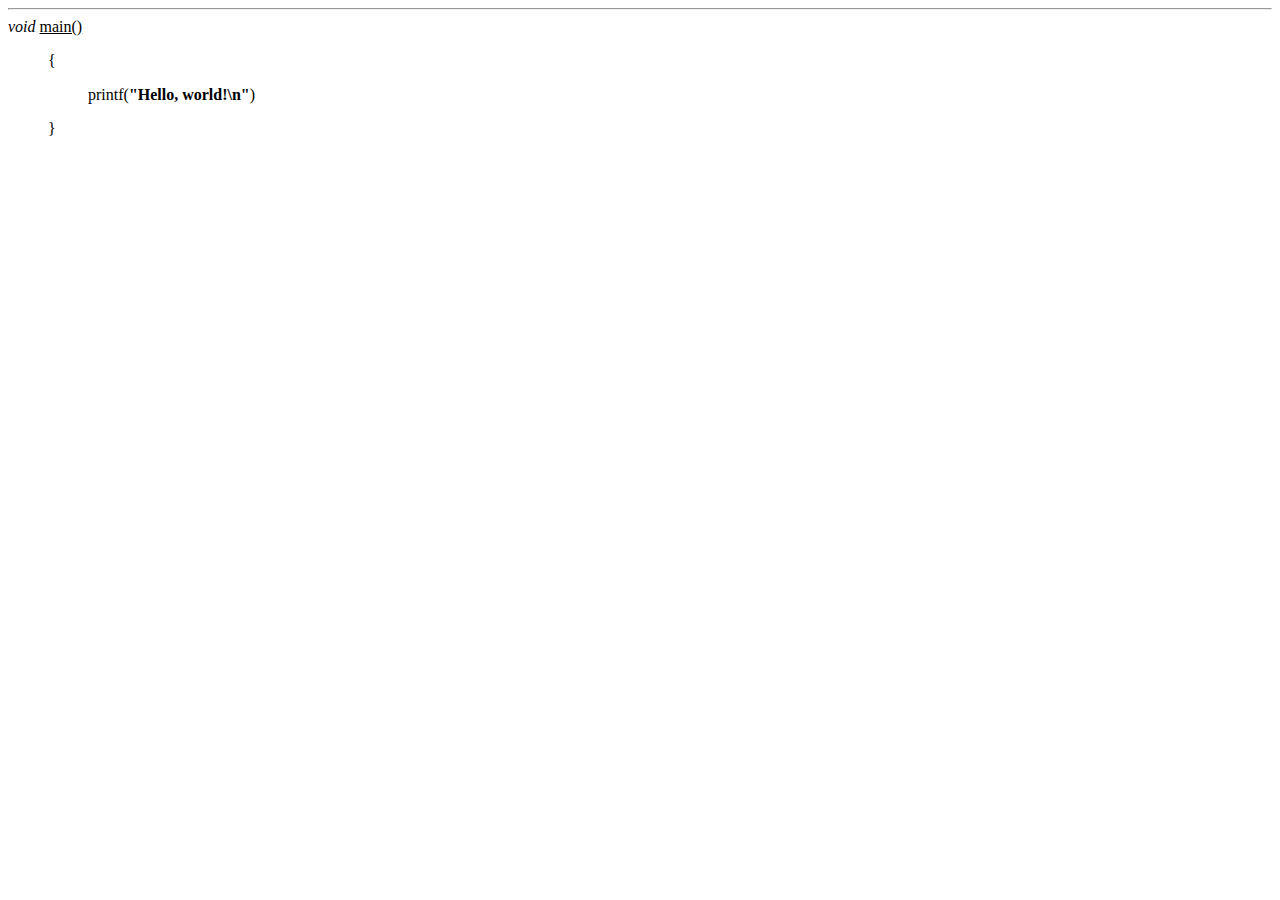
<file: NTUNHS/多媒體製作與應用/0330/index.html>
<!doctype html>
<html lang="zh-Hant-TW">
<head>
    <meta charset="UTF-8"/>
    <title>我的網頁</title>
</head>
<body>
<hr/>
<i>void</i> <u>main()</u><br/>
<blockquote>
    &lbrace;
    <blockquote>printf(<b>"Hello, world!\n"</b>)</blockquote>
    &rbrace;
</blockquote>
</body>
</html>
</file>
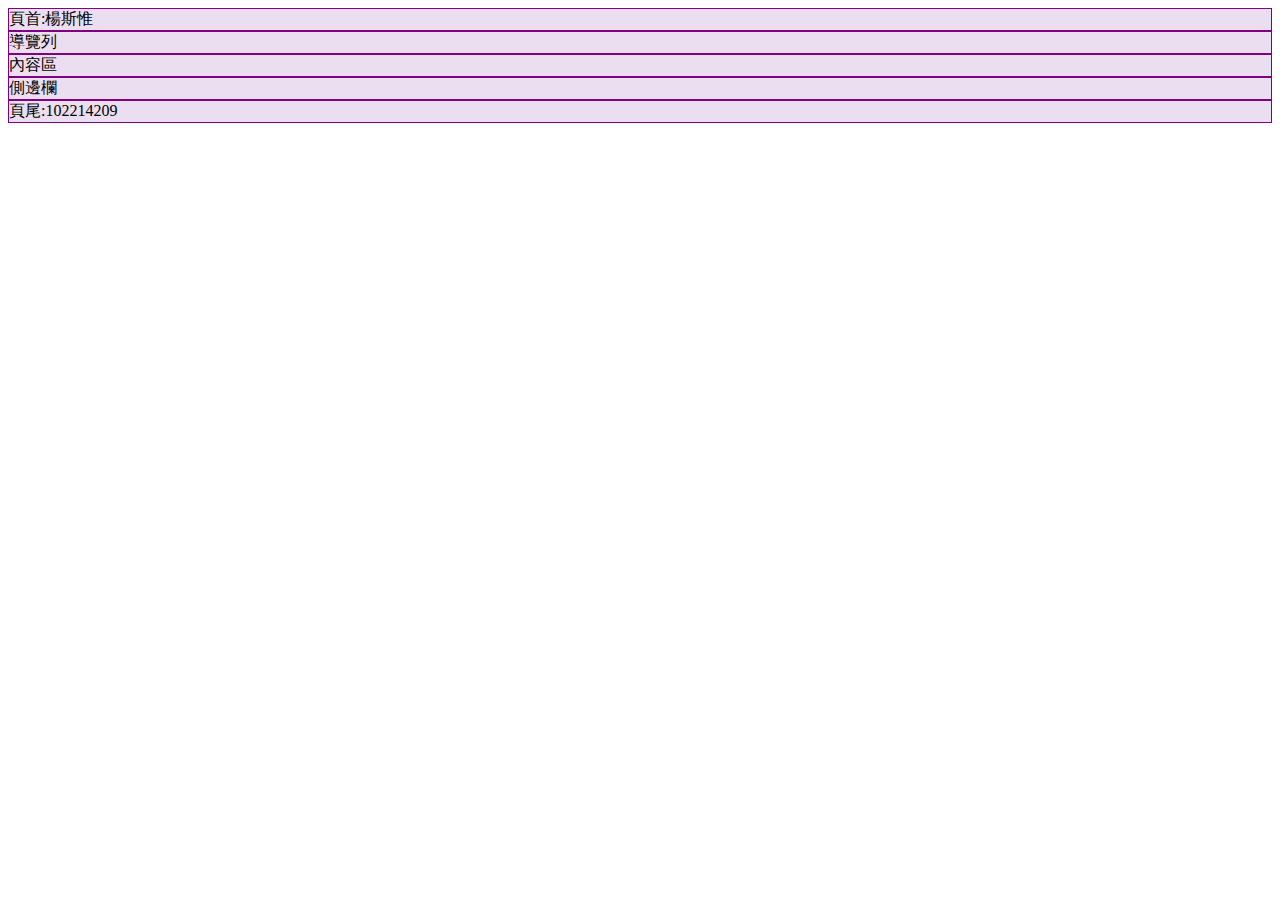
<file: NTUNHS/多媒體製作與應用/0511/index.html>
<!doctype html>
<html lang="zh-Hant-TW">
<head>
    <meta charset="UTF-8">
    <meta name="viewport" content="width=device-width, initial-scale=1.0">
    <title>5/11 個人隨堂作業</title>
    <link href="https://cdn.jsdelivr.net/npm/bootstrap@5.1.3/dist/css/bootstrap.min.css" rel="stylesheet"
          integrity="sha384-1BmE4kWBq78iYhFldvKuhfTAU6auU8tT94WrHftjDbrCEXSU1oBoqyl2QvZ6jIW3" crossorigin="anonymous">
    <script async defer src="https://cdn.jsdelivr.net/npm/bootstrap@5.1.3/dist/js/bootstrap.bundle.min.js"
            integrity="sha384-ka7Sk0Gln4gmtz2MlQnikT1wXgYsOg+OMhuP+IlRH9sENBO0LRn5q+8nbTov4+1p"
            crossorigin="anonymous"></script>
    <style>
        body > * {
            background: #ebdef0;
            border: 0.5px solid purple;
        }
    </style>
</head>
<body class="m-2 row">
<header>頁首:楊斯惟</header>
<nav class="col-md-2">導覽列</nav>
<article class="col-auto flex-grow-1">內容區</article>
<aside class="col-sm-4">側邊欄</aside>
<footer>頁尾:102214209</footer>
</body>
</html>
</file>
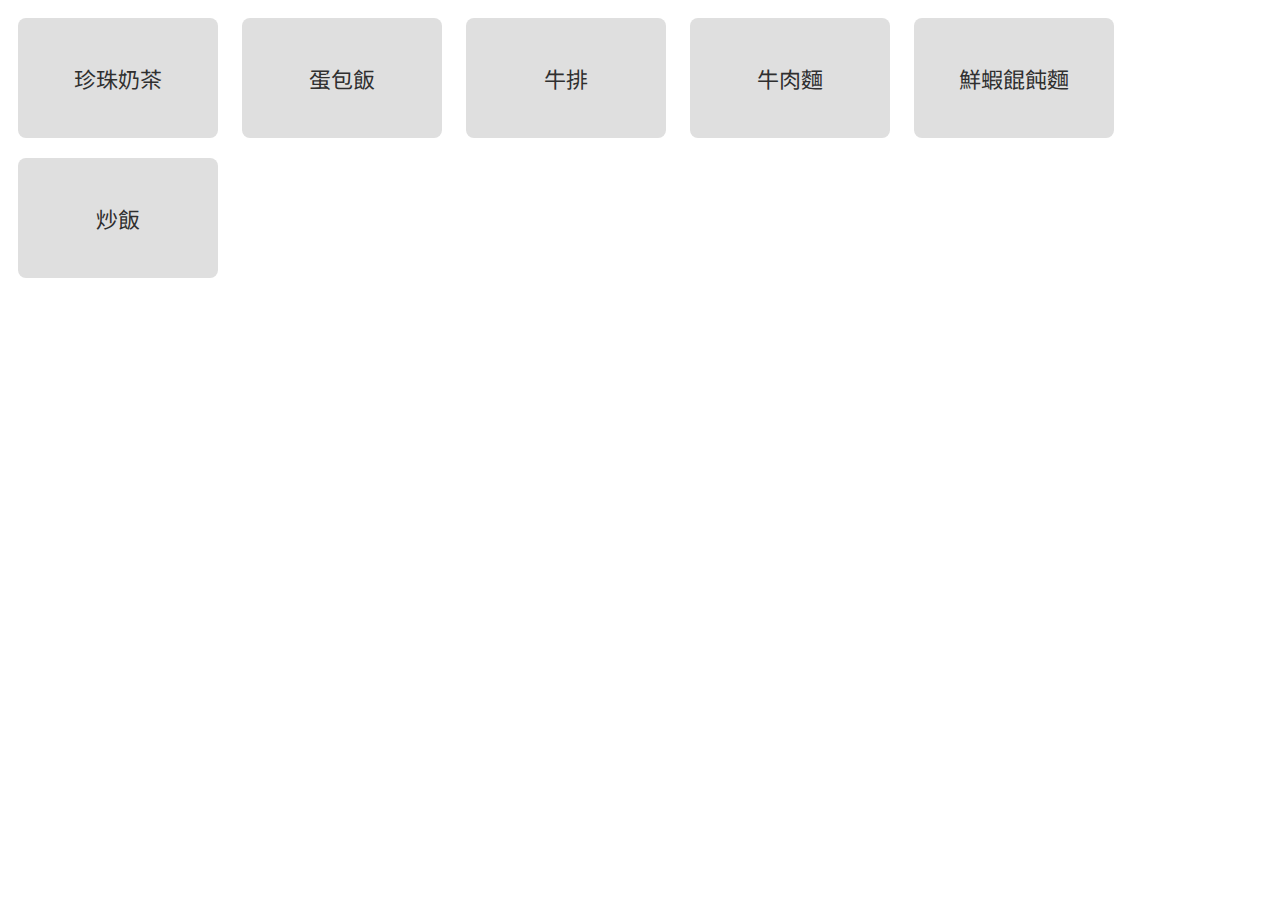
<file: TAIVS/資料庫應用實習/3-1/hw01.html>
<!doctype html>
<html>
<head>
    <title>訊二甲 30 楊斯惟 3-1</title>
    <meta charset="utf-8">
    <link rel="preconnect" href="https://fonts.googleapis.com">
    <link rel="preconnect" href="https://fonts.gstatic.com" crossorigin>
    <link href="https://fonts.googleapis.com/css2?family=Noto+Sans+TC&display=swap" rel="stylesheet">
</head>
<body>
   
    <style>
        * {
            font-family: 'Noto Sans TC', sans-serif;
        }
        
        #main {
            vertical-align: middle;
        }
        
        #main a {
            height: 120px;
            width: 200px;
            display: inline-block;
            text-align: center;
            line-height: 120px;
            text-decoration: none;
            font-size: 22px;
            color: #2F2F2F;
            background-color: #DFDFDF;
            border-radius: 8px;
            margin: 10px;
            transition-duration: 0.14s;
            vertical-align: middle;
        }
        
        #main a:hover {
            font-size: 24px;
            background-color: #CFCFCF;
        }
        
        #main a:active {
            background-color: #BABABA;
        }
        
        #modal:not(.active) {
            display: none;
        }
        
        #modal {
            top: 0;
            right: 0;
            bottom: 0;
            left: 0;
            position: fixed;
            z-index: 10;
            display: flex;
            align-items: center;
            justify-content: center;
            background-color: rgba(0, 0, 0, 0.8);
        }
        
        #modal .wrapper {
            height: 80vh;
            width: 60vw;
            overflow: hidden;
            background-color: #FFFFFF;
        }
        
        #modal .top {
            height: calc(85% - 40px);
            padding: 20px;
            display: flex;
            align-items: center;
            justify-content: center;
        }
        
        #modal .top img {
            max-height: 100%;
            min-height: 90%;
            max-width: 100%;
        }
        
        #modal .ctrl {
            height: calc(15% - 1px);
            padding: 0 60px;
            display: flex;
            align-items: center;
            justify-content: space-between;
        }

        #modal .ctrl a {
            font-size: 32px;
            display: block;
            padding-bottom: 10px;
            cursor: default;
        }
        
        #modal .ctrl button {
            color: #0000FF;
            background-color: transparent;
            font-size: 18px;
            border: 0;
            outline: 0;
            padding: 8px 16px;
            border-radius: 6px;
            transition-duration: 0.15s;
            cursor: pointer;
        }
        
        #modal .ctrl button:hover {
            background-color: #DFDFDF;
        }
        
        #modal .ctrl button:active {
            background-color: #BABABA;
        }
        
    </style>
    
    <div id="main">
        <a href="1.jpg">珍珠奶茶</a>
        <a href="2.jpg">蛋包飯</a>
        <a href="3.jpg">牛排</a>
        <a href="4.jpg">牛肉麵</a>
        <a href="5.jpg">鮮蝦餛飩麵</a>
        <a href="6.jpg">炒飯</a>
    </div>
    
    <div id="modal">
        <div class="wrapper">
            <div class="top">
            </div>
            <div class="ctrl">
                <a>範例標題</a>
                <button onclick="$('#modal').classList.remove('active');">返回菜單</button>
            </div>
        </div>
    </div>
    
    <script>
    
        const $ = i => document.querySelector(i);
        
        Array.from($("#main").children).forEach(i => {
            i.addEventListener("click", function (e) {
                e.preventDefault();
                let source = e.target.getAttribute("href");
                $("#modal .top").innerHTML = `<img src="${source}" />`;
                $("#modal .ctrl a").innerHTML = e.target.innerHTML;
                $("#modal").classList.add("active");
            });
        });
    
    </script>
    
</body>
</html>
</file>
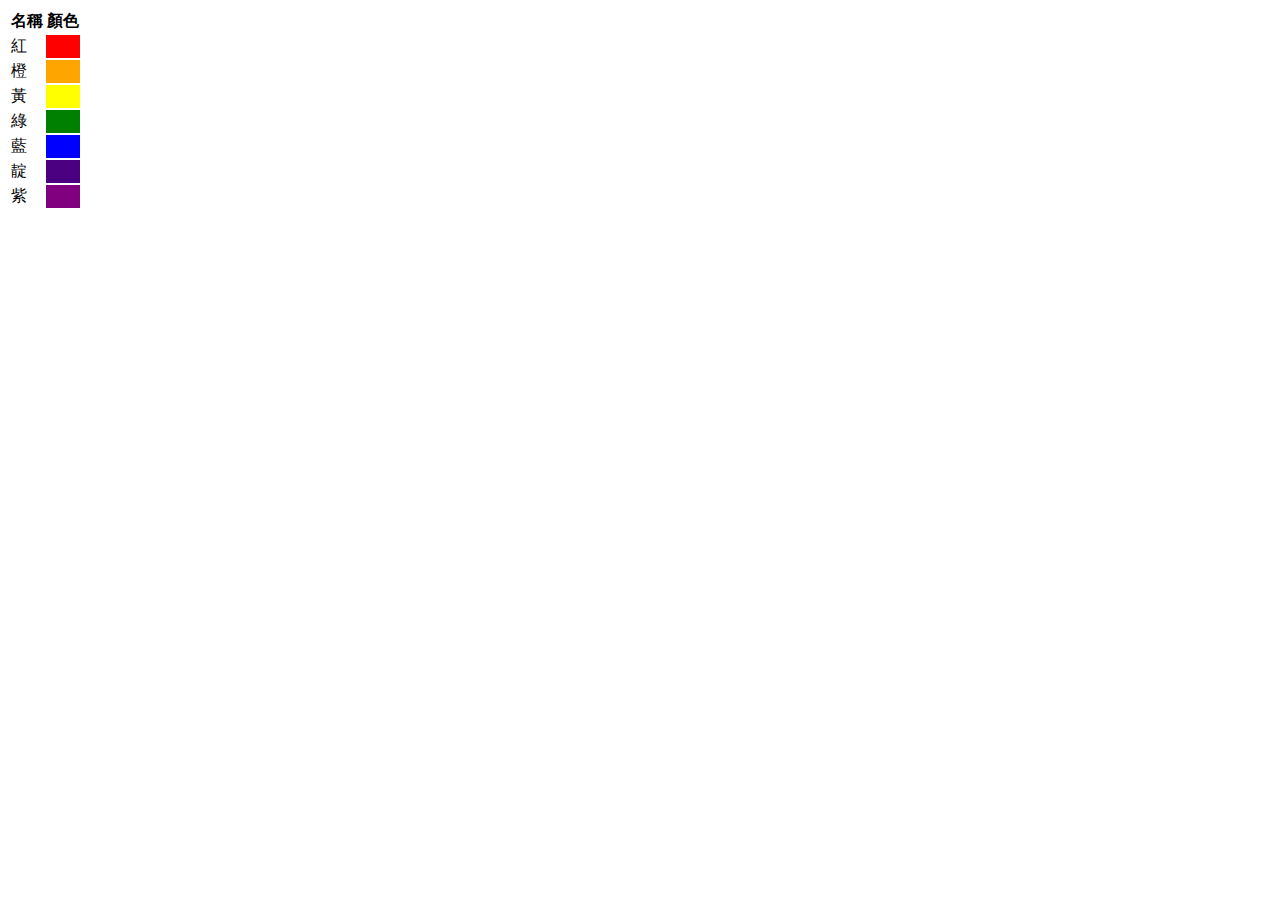
<file: TAIVS/資料庫應用實習/3-2/hw02.html>
<!DOCTYPE html>
<html>
<head>
    <meta charset="UTF-8">
    <title>訊二甲 30 楊斯惟</title>
</head>
<body>
   
    <table>
        <tr> <th>名稱</th> <th>顏色</th> </tr>
    </table>
   
    <script>
        [ [ "紅", "red" ], [ "橙", "orange" ], [ "黃", "yellow" ], [ "綠", "green" ], [ "藍", "blue" ], [ "靛", "indigo" ], [ "紫", "purple" ] ]
        .forEach(i => document.querySelector("tbody").innerHTML += `<tr><td>${i[0]}</td><td style="background-color: ${i[1]}"></td></tr>`);
    </script>
    
</body>
</html>
</file>
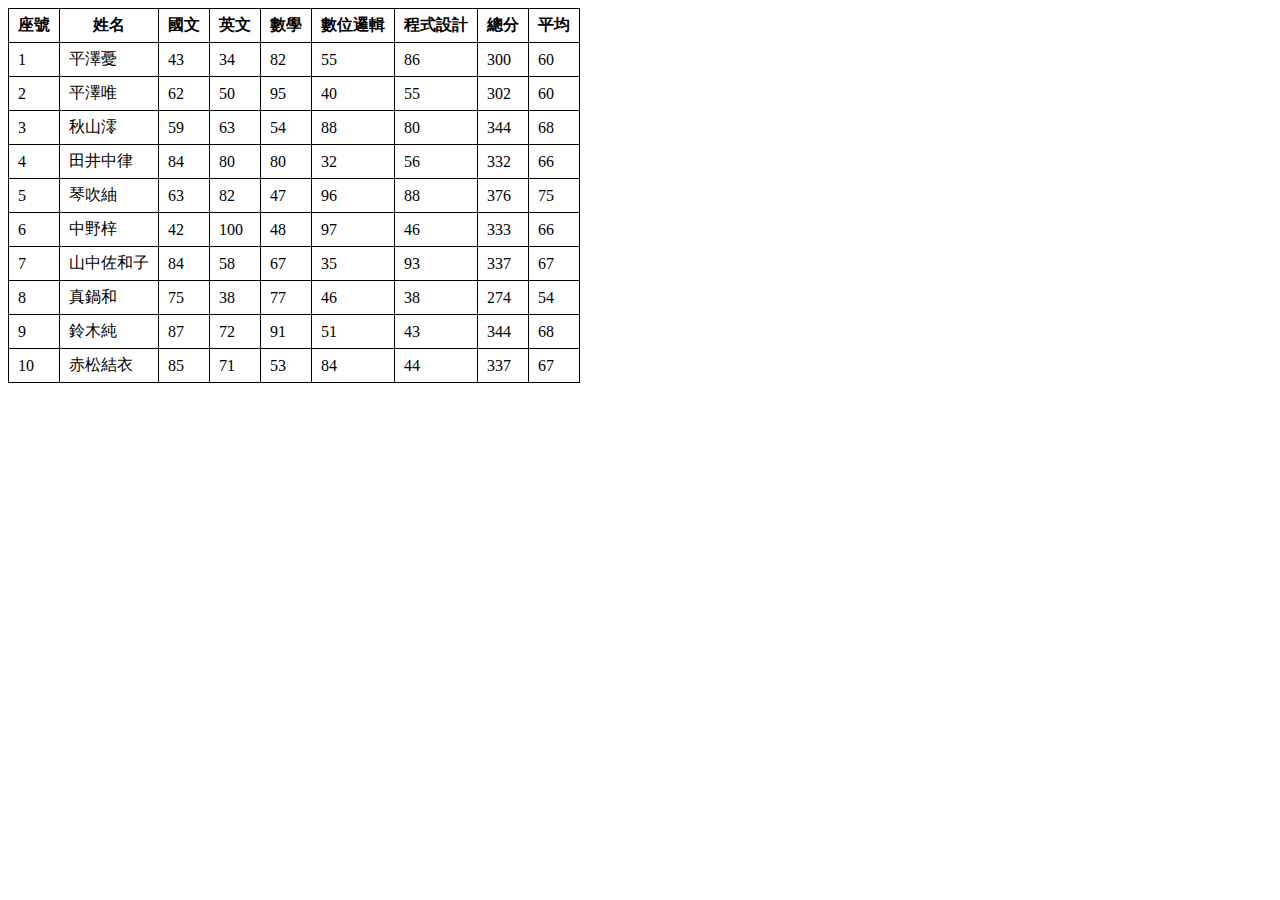
<file: TAIVS/資料庫應用實習/3-3/hw03.html>
<!doctype html>
<html>
<head>
    <title>訊二甲 30 楊斯惟</title>
    <meta charset="utf-8" />
    <style>
        table, table * {
            border: black 1px solid;
            border-collapse: collapse;
            padding: 6px 9px;
        }
    </style>
    <script>
    const $ = q => document.querySelector(q);
    $("html").innerHTML += "<table><tbody><tr></tr></tbody></table>";
    ["座號", "姓名", "國文", "英文", "數學", "數位邏輯", "程式設計", "總分", "平均"]
    .forEach(i => $("tr").innerHTML += `<th>${i}</th>`);
    ["平澤憂", "平澤唯", "秋山澪", "田井中律", "琴吹紬", "中野梓", "山中佐和子", "真鍋和", "鈴木純", "赤松結衣"]
    .forEach((i, j) => {
        t = k => `<td>${k}</td>`, R = `<tr>${t(j+1)}${t(i)}`, s = [];
        for (i=0;i<5;i++) { s.push(Math.round(Math.random() * 70) + 30); R += t(s[i]); }
        a = 0; for (i of s) { a += i }; R += t(a) + t(parseInt(a/5)) + "</tr>";
        $("tbody").innerHTML += R;
    });
    </script>
</head>
</html>
</file>
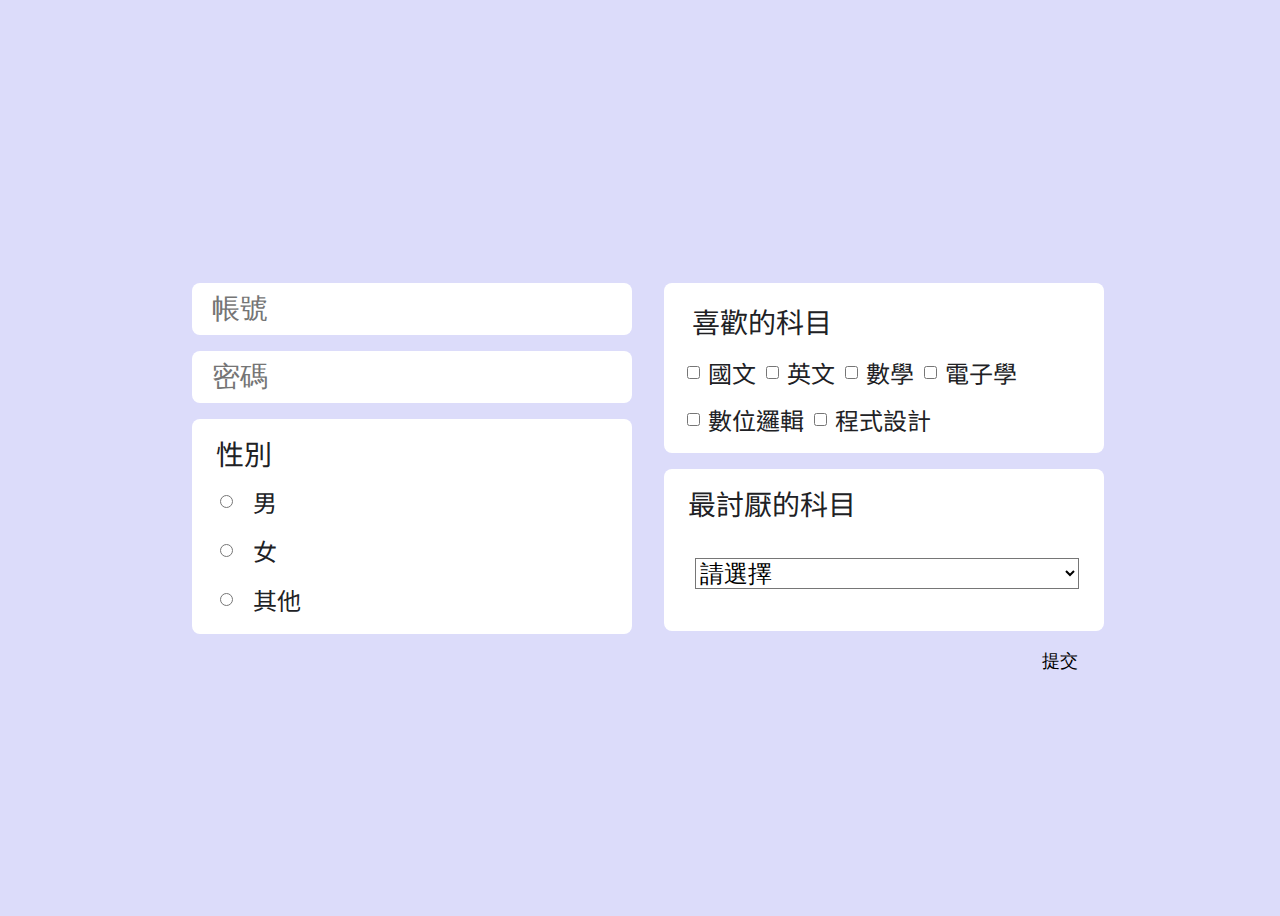
<file: TAIVS/資料庫應用實習/8-4/hw04.html>
<!DOCTYPE html>
<html lang="en">
<head>
   
    <meta charset="UTF-8" />
    <title>訊二甲 30 楊斯惟 8-4</title>
    <link href="https://fonts.googleapis.com/css?family=Noto+Sans+TC" rel="stylesheet" />
    <link rel="stylesheet" href="https://cdnjs.cloudflare.com/ajax/libs/font-awesome/4.7.0/css/font-awesome.css" />
    
</head>
<body>

    <style>
    
        body {
            height: 100vh;
            width: 100vw;
            display: -webkit-flex;
            display: -moz-flex;
            display: -ms-flex;
            display: -o-flex;
            display: flex;
            overflow: hidden;
            -ms-align-items: center;
            align-items: center;
            justify-content: center;
            color: rgb(32, 33, 36);
            background-color: rgb(220, 220, 250);
            font-family: 'Noto Sans TC', sans-serif;
        }

        s-form {
            display: -webkit-flex;
            display: -moz-flex;
            display: -ms-flex;
            display: -o-flex;
            display: flex;
            -ms-align-items: flex-start;
            align-items: flex-start;
            position: relative;
        }

        sf-part {
            display: inline-block;
        }

        input:not([type=checkbox]):not([type=radio]) {
            width: 400px;
            font-size: 28px;
            outline: 0;
            padding: 10px 20px;
            border: 0;
            background-color: white;
            border-radius: 8px;
            display: block;
            margin: 16px;
        }

        radio-group {
            width: 400px;
            border: 0;
            background-color: white;
            display: block;
            padding: 10px 20px;
            border-radius: 8px;
            margin: 16px;
        }

        radio-group > span {
            font-size: 28px;
            margin: 4px;
            display: block;
        }

        label {
            display: -webkit-flex;
            display: -moz-flex;
            display: -ms-flex;
            display: -o-flex;
            display: flex;
            -ms-align-items: center;
            font-size: 24px;
            align-items: center;
        }

        radio-group input {
            margin: 18px 8px;
            margin-right: 20px;
            display: inline-block;
        }

        multi-select {
            width: 400px;
            border: 0;
            background-color: white;
            display: block;
            padding: 10px 20px;
            border-radius: 8px;
            margin: 16px;
        }

        multi-select > span {
            font-size: 28px;
            margin: 8px;
            display: block;
        }

        multi-select label {
            display: -webkit-inline-flex;
            display: -moz-inline-flex;
            display: -ms-inline-flex;
            display: -o-inline-flex;
            display: inline-flex;
            -ms-align-items: center;
            align-items: center;
            margin: 6px 3px;
            font-size: 24px;
        }

        multi-select input {
            display: inline-block;
            margin: 10px 8px;
            font-size: 24px;
            margin-left: 0;
            display: inline-block;
        }

        sel-field {
            width: 400px;
            border: 0;
            background-color: white;
            display: block;
            padding: 10px 20px;
            border-radius: 8px;
            margin: 16px;
        }

        sel-field > span {
            font-size: 28px;
            margin: 4px;
            display: block;
        }

        sel-field select {
            width: 384px;
            outline: 0;
            margin: 31.5px 11px;
            font-size: 24px;
            background-color: transparent;
        }

        button.submit {
            background-color: transparent;
            font-size: 18px;
            border: 0;
            outline: 0;
            cursor: pointer;
            position: absolute;
            right: 36px;
            bottom: -24px;
        }

        s-notify {
            height: auto;
            width: 400px;
            top: 10px;
            left: 0; right: 0;
            margin: auto;
            position: fixed;
            display: -webkit-flex;
            display: -moz-flex;
            display: -ms-flex;
            display: -o-flex;
            display: flex;
            flex-flow: column;
            -ms-align-items: center;
            align-items: center;
            justify-content: flex-start;
            z-index: 225;
        }

        s-notify > div {
            margin: 5px 0;
            padding: 8px 12px;
            min-width: 300px;
            border-radius: 2px;
            border: 1px solid hsla(0, 0%, 100%, .2);
            -webkit-box-shadow: 0 0 0 1px rgba(0, 0, 0, .1);
            box-shadow: 0 0 0 1px rgba(0, 0, 0, .1);
            opacity: 1;
            color: rgb(252, 252, 252);
            background-color: rgb(62, 63, 66);
            letter-spacing: .5px;
            position: relative;
            display: -webkit-flex;
            display: -moz-flex;
            display: -ms-flex;
            display: -o-flex;
            display: flex;
            -ms-align-items: center;
            align-items: center;
            -webkit-animation-name:slide-fader;
            -webkit-animation-duration:2.5s;
            -webkit-animation-iteration-count:1;
            -webkit-animation-timing-function:ease-in-out;
            animation-name:slide-fader;
            animation-duration:2.5s;
            animation-iteration-count:1;
            animation-timing-function:ease-in-out;
            font-weight: 500;
        }

        s-notify > div > button {
            color: rgb(252, 252, 252);
            border: 0;
            outline: 0;
            background-color: transparent;
            margin-left: auto;
            margin-right: -4px;
            cursor: pointer;
        }

        @-webkit-keyframes slide-fader {
            0% { opacity: 0; top: 0; }
            10% { opacity: 1; top: 6px; }
            90% { opacity: 1; top: 6px; }
            to { opacity: 0; top: 0; }
        }

        @keyframes slide-fader {
            0% { opacity: 0; top: 0; }
            10% { opacity: 1; top: 6px; }
            90% { opacity: 1; top: 6px; }
            to { opacity: 0; top: 0; }
        }

        s-modal {
            top: 0; bottom: 0;
            left: 0; right: 0;
            position: fixed;
            background-color: rgba(0, 0, 0, 0.2);
            display: none;
            -ms-align-items: center;
            align-items: center;
            justify-content: center;
            opacity: 0;
            -webkit-transition-duration: 120ms;
            -o-transition-duration: 120ms;
            transition-duration: 120ms;
        }

        s-modal.active {
            display: -webkit-flex;
            display: -moz-flex;
            display: -ms-flex;
            display: -o-flex;
            display: flex;
            opacity: 1;
        }

        s-modal .modal {
            height: 480px;
            width: 380px;
            display: block;
            background-color: #fff;
            border-radius: 8px;
            padding: 10px;
            overflow: hidden;
        }

        s-modal .modal div {
            height: 396px;
            display: block;
            overflow-x: scroll;
            overflow-y: hidden;
        }

        .modal .title {
            font-size: 30px;
            padding: 12px 16px;
            margin: 4px;
            display: block;
        }

        .modal * {
            white-space: nowrap;
        }

        .modal label {
            margin: 15px 20px;
            max-width: calc(100% - 40px);
        }

        .modal label input-disp {
            display: inline-block;
            width: 330px;
        }
        
    </style>
 
    <s-form>
        <sf-part>
            <input id="username" name="username" type="text" placeholder="帳號" />
            <input id="password" name="password" type="password" placeholder="密碼" />
            <radio-group id="sex">
                <span>性別</span>
                <label>
                   <input name="sex" type="radio" value="男" />
                    <span>男</span>
                </label>
                <label>
                    <input name="sex" type="radio" value="女" />
                    <span>女</span>
                </label>
                <label>
                    <input name="sex" type="radio" value="其他" />
                    <span>其他</span>
                </label>
            </radio-group>
        </sf-part>
        <sf-part>
            <multi-select id="fav">
                <span>喜歡的科目</span>
                <label>
                    <input name="fav" type="checkbox" value="國文" />
                    <span>國文</span>
                </label>
                <label>
                    <input name="fav" type="checkbox" value="英文" />
                    <span>英文</span>
                </label>
                <label>
                    <input name="fav" type="checkbox" value="數學" />
                    <span>數學</span>
                </label>
                <label>
                    <input name="fav" type="checkbox" value="電子學" />
                    <span>電子學</span>
                </label>
                <label>
                    <input name="fav" type="checkbox" value="數位邏輯" />
                    <span>數位邏輯</span>
                </label>
                <label>
                    <input name="fav" type="checkbox" value="程式設計" />
                    <span>程式設計</span>
                </label>
            </multi-select>
            <sel-field id="nfav">
                <span>最討厭的科目</span>
                <select id="nfavs" name="nfav">
                    <option value="" selected disabled>請選擇</option>
                    <option value="無">無</option>
                    <option value="國文">國文</option>
                    <option value="英文">英文</option>
                    <option value="數學">數學</option>
                    <option value="電子學">電子學</option>
                    <option value="數位邏輯">數位邏輯</option>
                    <option value="程式設計">程式設計</option>
                </select>
            </sel-field>
        </sf-part>
        <button class="submit" onclick="main()">提交</button>
    </s-form>
  
    <s-notify></s-notify>
    
    <s-modal onclick="this.className=''">
        <div class="modal">
            <span class="title">您填寫的資訊</span><hr />
            <div>
                <label><span>帳號：</span><input-disp data-name="username"></input-disp></label>
                <label><span>密碼：</span><input-disp data-name="password"></input-disp></label>
                <label><span>性別：</span><input-disp data-name="sex"></input-disp></label>
                <label><span>喜歡的科目：</span><input-disp data-name="fav"></input-disp></label>
                <label><span>最討厭的科目：</span><input-disp data-name="nfav"></input-disp></label>
            </div>
        </div>
    </s-modal>
  
    
  
    <script>
        
        const $ = i => Array.from(document.getElementsByName(i));
        $.sel = i => document.querySelector(i);
        const nameList = [ "帳號", "密碼", "性別", "喜歡的科目", "最討厭的科目" ];
        const dataList = [ "username", "password", "sex", "fav", "nfav" ];
        let prev = $.sel("select").value;

        function main () {
            (function c (i) {
                let name = dataList[i], ins = $(name);
                if (name) {
                    if (!ins[1] && ins[0].value) {
                        c(i + 1); return !1;
                    } else {
                        for (e of ins) if (e.checked) { c(i + 1); return !1; };
                    } notify(`未正確填寫${nameList[dataList.indexOf(name)]}！`);
                } else {
                    dataList.forEach(i => {
                        let el = $.sel(`[data-name='${i}']`), src= $(i);
                        if (!src[1]) {
                            el.innerHTML = src[0].value;
                        } else if (i == "fav") {
                            el.innerHTML = "";
                            for (e of src) if (e.checked) { el.innerHTML += e.value + " "; };
                        } else {
                            for (e of src) if (e.checked) { el.innerHTML = e.value; };
                        }
                    });
                    $.sel("s-modal").className = "active";
                }
            })(0);
        }

        function notify (message) {
            let card = document.createElement("div");
            card.style.animationDuration = "3000ms", card.innerHTML += message;
            card.innerHTML += `<button onclick="this.parentElement.outerHTML=''">
                <i class="fa fa-times"></i>
            </button>`;
            $.sel("s-notify").appendChild(card);
            setTimeout(() => {
                if ($.sel("s-notify").firstChild) {
                    $.sel("s-notify").removeChild($.sel("s-notify").firstChild);
                }
            }, 3000);
        }

        function filter () {
            let s_order = [ "國文", "英文", "數學", "電子學", "數位邏輯", "程式設計" ],
                current = [], flag = !1, addItem = data =>
                ($.sel("#nfavs").innerHTML += `<option value="${data}">${data}</option>`);
            $.sel("select").value && (prev = $.sel("select").value);
            $.sel("#nfavs").innerHTML = `<option value="" selected disabled>請選擇</option>`;
            addItem("無");
            s_order.forEach(each => {
                if (!$.sel(`input[name=fav][value='${each}']`).checked) {
                    current.push(each);
                    addItem(each);
                    (each == prev) && (flag = !0);
                }
            });
            prev == "無" && (flag = !0);
            flag && ($.sel("#nfavs").value = prev);
        }

        $("fav").forEach(i => i.addEventListener("click", filter));
        $.sel(".modal").addEventListener("click", e => e.stopPropagation());
        setTimeout(console.clear);
        
    </script>
    
</body>
</html>
</file>
